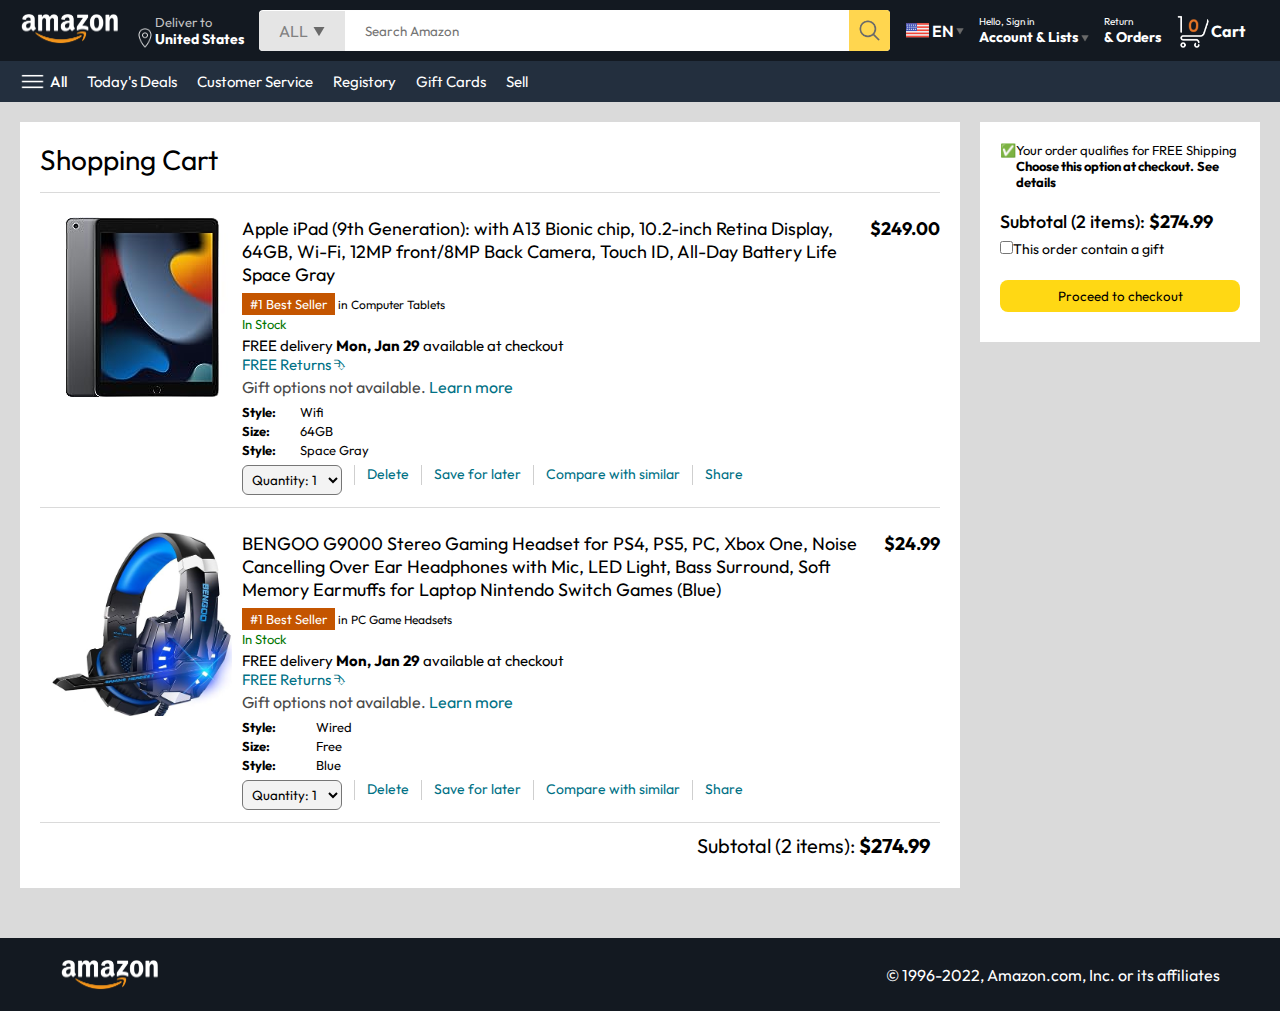
<file: cart.html>
<!DOCTYPE html>
<html lang="en">
<head>
    <meta charset="UTF-8">
    <meta name="viewport" content="width=device-width, initial-scale=1.0">
    <title>Cart</title>
    <link rel="stylesheet" href="style.css">
    <link rel="stylesheet" href="cart.css">
</head>
<body>
    <nav>
        <a href="/">
            <img src="./assets/amazon_logo.png" width="100" alt="Amazon Logo">
        </a>
        <div class="nav-country">
            <img src="./assets/location_icon.png" height="20" alt="United States Flag">
            <div>
                <p>Deliver to</p>
                <h1>United States</h1>
            </div>
        </div>
        <div class="nav-search">
            <div class="nav-search-category">
                <p>ALL</p>
                <img src="assets/dropdown_icon.png" height="12" alt="dropdown">
            </div>
            <input type="text" class="nav-search-input" placeholder="Search Amazon">
            <img src="assets/search_icon.png" class="nav-search-icon" alt="search icon">
        </div>
        <div class="nav-language">
            <img src="assets/us_flag.png" width="25px" alt="flag image">
            <p>EN</p>
            <img src="assets/dropdown_icon.png" width="8px" alt="dropdown">
        </div>
        <div class="nav-text">
            <p><a href="/signin.html">Hello, Sign in</a></p>
            <h1>Account & Lists <img src="assets/dropdown_icon.png" width="8px" alt="dropdown"></h1>
        </div>
        <div class="nav-text">
            <p>Return</p>
            <h1>& Orders</h1>
        </div>
        <a href="" class="nav-cart">
            <img src="assets/cart_icon.png" width="35px" alt="cart icon">
            <h4>Cart</h4>
        </a>
    </nav> 
<div class="nav-bottom">
    <div>
        <img src="assets/menu_icon.png" width="25px" alt="menu">
        <p>All</p>
    </div>
    <p>Today's Deals</p>
    <p>Customer Service</p>
    <p>Registory</p>
    <p>Gift Cards</p>
    <p>Sell</p>
</div>  
<div class="cart">
    <div class="cart-left">
        <h1>Shopping Cart</h1>
        <hr>
        <div class="product-cart-list">
            <img src="assets/ipad_img.jpg" alt="ipadimg" width="180px">
            <div>
                <div class="product-cart-titleprice">
                    <p>Apple iPad (9th Generation): with A13 Bionic chip, 
                        10.2-inch Retina Display, 64GB, Wi-Fi, 
                        12MP front/8MP Back Camera, Touch ID, 
                        All-Day Battery Life Space Gray
                    </p>
                    <p><b>$249.00</b></p>
                </div>
                <p class="product-cart-bestseller"><span>#1 Best Seller</span> in Computer Tablets</p>    
                <p class="product-cart-stock">In Stock</p>
                <p class="product-cart-delivery">FREE delivery <b>Mon, Jan 29</b> available at checkout</p>
                <p class="product-cart-returns">FREE Returns &#11191</p>
                <p class="product-cart-giftoption">Gift options not available. <span>Learn more</span></p>

                <div class="product-cart-specs">
                    <p><b>Style:</b></p> <p>Wifi</p>
                    <p><b>Size:</b></p> <p>64GB</p>
                    <p><b>Style:</b></p> <p>Space Gray</p>
                </div>
                <div class="cart-list-action">
                    <select>
                        <option value="1">Quantity: 1</option>
                        <option value="2">Quantity: 2</option>
                        <option value="3">Quantity: 3</option>
                        <option value="4">Quantity: 4</option>
                        <option value="5">Quantity: 5</option>
                    </select>
                    <hr>
                    <p class="action-btn">Delete</p>
                    <hr>
                    <p class="action-btn">Save for later</p>
                    <hr>
                    <p class="action-btn">Compare with similar</p>
                    <hr>
                    <p class="action-btn">Share</p>
                </div>
            </div>
        </div>
        <hr>
        <div class="product-cart-list">
            <img src="assets/product_img.jpg" alt="ipadimg" width="180px">
            <div>
                <div class="product-cart-titleprice">
                    <p> BENGOO G9000 Stereo Gaming Headset for PS4, PS5, PC, Xbox One, 
                        Noise Cancelling Over Ear Headphones with Mic, 
                        LED Light, Bass Surround, Soft Memory 
                        Earmuffs for Laptop Nintendo Switch Games (Blue)
                    </p>
                    <p><b>$24.99</b></p>
                </div>
                <p class="product-cart-bestseller"><span>#1 Best Seller</span> in PC Game Headsets</p>    
                <p class="product-cart-stock">In Stock</p>
                <p class="product-cart-delivery">FREE delivery <b>Mon, Jan 29</b> available at checkout</p>
                <p class="product-cart-returns">FREE Returns &#11191</p>
                <p class="product-cart-giftoption">Gift options not available. <span>Learn more</span></p>

                <div class="product-cart-specs">
                    <p><b>Style:</b></p> <p>Wired</p>
                    <p><b>Size:</b></p> <p>Free</p>
                    <p><b>Style:</b></p> <p>Blue</p>
                </div>
                <div class="cart-list-action">
                    <select>
                        <option value="1">Quantity: 1</option>
                        <option value="2">Quantity: 2</option>
                        <option value="3">Quantity: 3</option>
                        <option value="4">Quantity: 4</option>
                        <option value="5">Quantity: 5</option>
                    </select>
                    <hr>
                    <p class="action-btn">Delete</p>
                    <hr>
                    <p class="action-btn">Save for later</p>
                    <hr>
                    <p class="action-btn">Compare with similar</p>
                    <hr>
                    <p class="action-btn">Share</p>
                </div>
            </div>

        </div>
        <hr>
        <div class="cart-list-subtotal">
            Subtotal (2 items): <b>$274.99</b>
        </div>
    </div>
    <div class="cart-right">
        <div class="cart-free-delivery">
            <p>&#x2705</p>
            <p>Your order qualifies for FREE Shipping 
                <b>Choose this option at checkout.</b>
                <b>See details</b>
            </p>
        </div>
        <p class="cart-subtotal">Subtotal (2 items): <b>$274.99</b></p>
        <p class="cart-right-gift"> <input type="checkbox">This order contain a gift</p>
        <!-- changes to be done later -->
        <a href=".//"><button>Proceed to checkout</button></a>
    </div>
</div>
<footer class="footer-cart">
    <img src="./assets/amazon_logo.png" width="100" alt="">
    <p>© 1996-2022, Amazon.com, Inc. or its affiliates</p>
</footer>
</body>
</html>
</file>
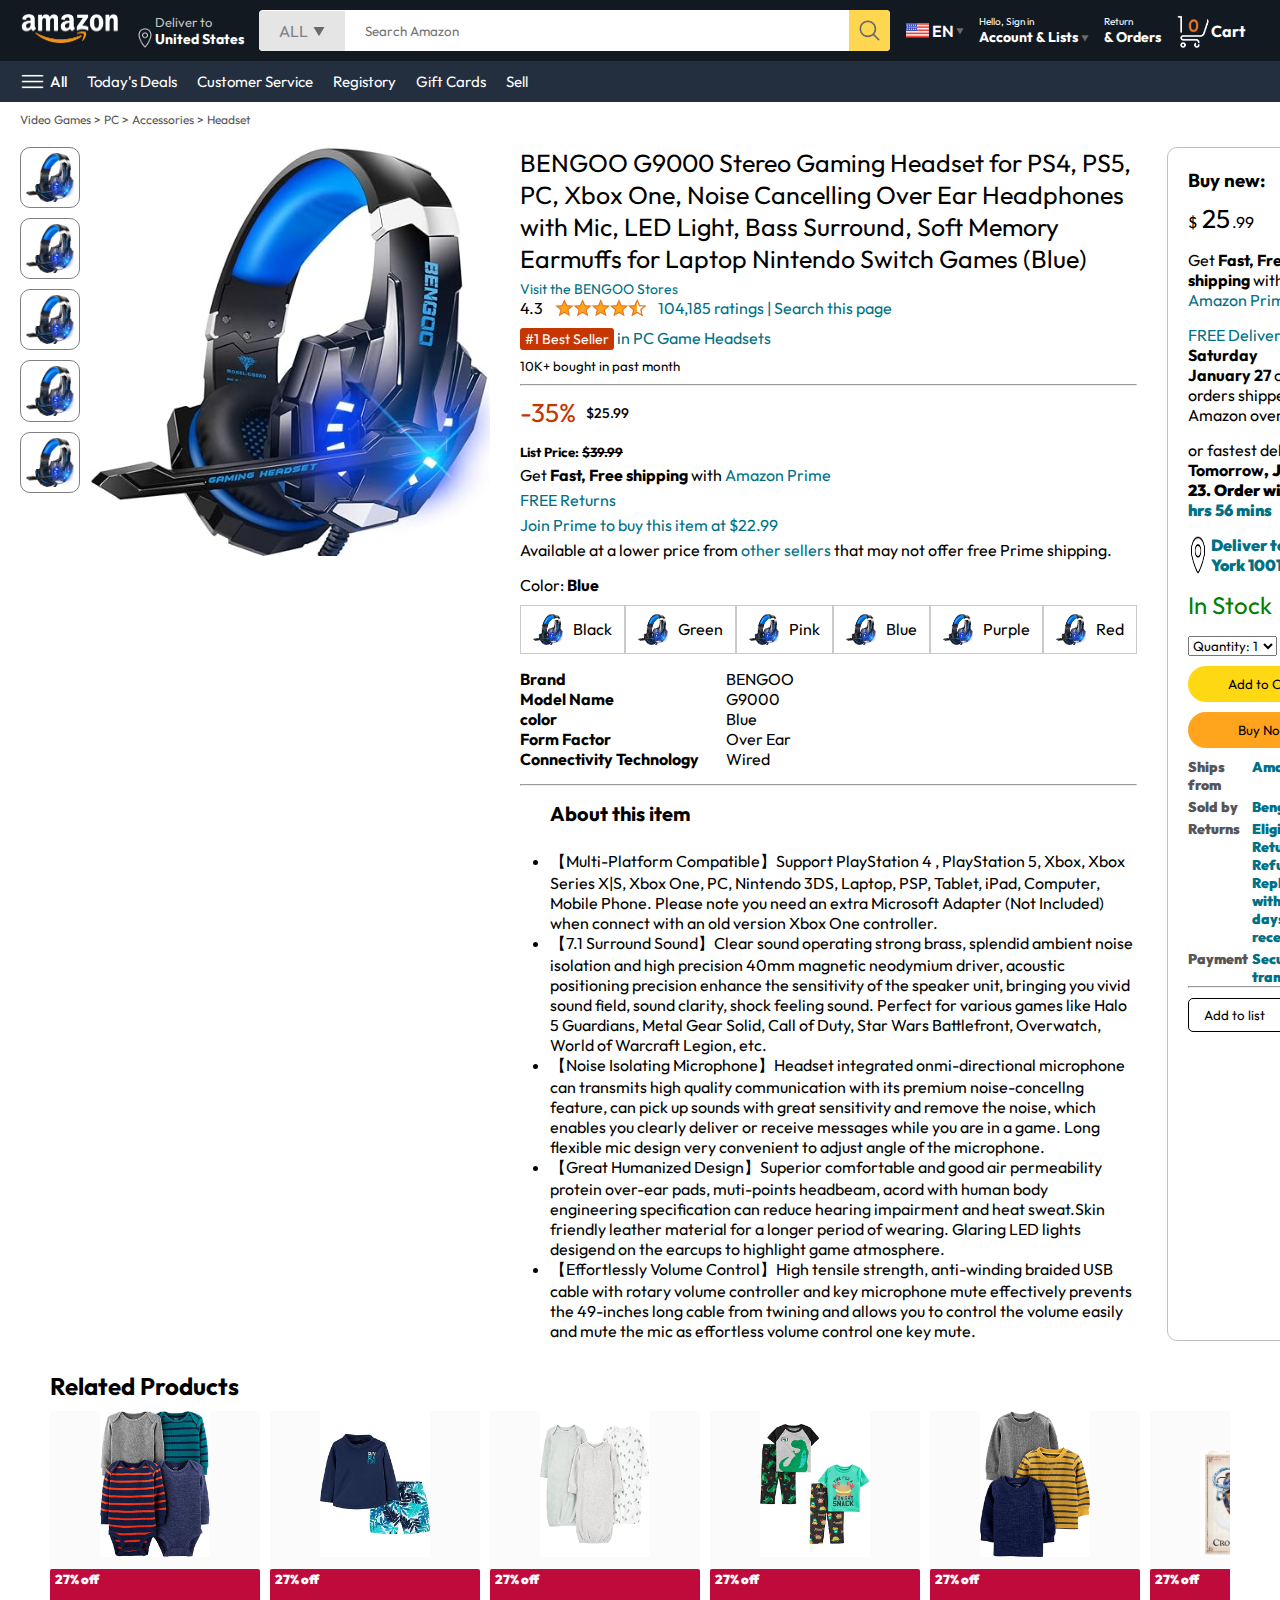
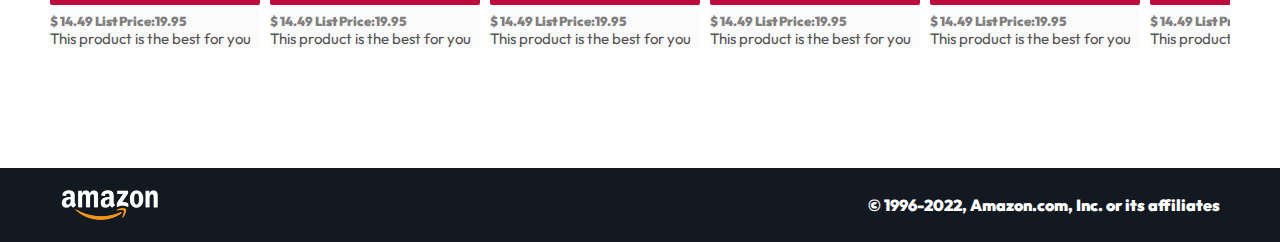
<file: product.html>
<!DOCTYPE html>
<html lang="en">
<head>
    <meta charset="UTF-8">
    <meta name="viewport" content="width=device-width, initial-scale=1.0">
    <title>Product Page</title>
    <link rel="stylesheet" href="style.css">
    <link rel="stylesheet" href="product.css">
</head>
<body>
    <nav>
        <a href="/">
            <img src="./assets/amazon_logo.png" width="100" alt="Amazon Logo">
        </a>
        <div class="nav-country">
            <img src="./assets/location_icon.png" height="20" alt="United States Flag">
            <div>
                <p>Deliver to</p>
                <h1>United States</h1>
            </div>
        </div>
        <div class="nav-search">
            <div class="nav-search-category">
                <p>ALL</p>
                <img src="assets/dropdown_icon.png" height="12" alt="dropdown">
            </div>
            <input type="text" class="nav-search-input" placeholder="Search Amazon">
            <img src="assets/search_icon.png" class="nav-search-icon" alt="search icon">
        </div>
        <div class="nav-language">
            <img src="assets/us_flag.png" width="25px" alt="flag image">
            <p>EN</p>
            <img src="assets/dropdown_icon.png" width="8px" alt="dropdown">
        </div>
        <div class="nav-text">
            <p><a href="/signin.html">Hello, Sign in</a></p>
            <h1>Account & Lists <img src="assets/dropdown_icon.png" width="8px" alt="dropdown"></h1>
        </div>
        <div class="nav-text">
            <p>Return</p>
            <h1>& Orders</h1>
        </div>
        <a href="/cart.html" class="nav-cart">
            <img src="assets/cart_icon.png" width="35px" alt="cart icon">
            <h4>Cart</h4>
        </a>
    </nav> 
<div class="nav-bottom">
    <div>
        <img src="assets/menu_icon.png" width="25px" alt="menu">
        <p>All</p>
    </div>
    <p>Today's Deals</p>
    <p>Customer Service</p>
    <p>Registory</p>
    <p>Gift Cards</p>
    <p>Sell</p>
</div>  
<div class="p breadcrum">Video Games > PC > Accessories > Headset</div>
<div class="product-display">
    <div class="product-d-image">
        <div class="product-icons">
            <img src="assets/product_img.jpg" alt="" width="60">
            <img src="assets/product_img.jpg" alt="" width="60">
            <img src="assets/product_img.jpg" alt="" width="60">
            <img src="assets/product_img.jpg" alt="" width="60">
            <img src="assets/product_img.jpg" alt="" width="60">
        </div>
        <div class="product-main-image">
            <img src="assets/product_img.jpg" alt="" width="400">
        </div>
    </div>
    <div class="product-d-details">
        <p class="product-title">
            BENGOO G9000 Stereo Gaming Headset for PS4, PS5, PC, Xbox One, 
            Noise Cancelling Over Ear Headphones with Mic, 
            LED Light, Bass Surround, Soft Memory 
            Earmuffs for Laptop Nintendo Switch Games (Blue)
        </p>
        <p class="brand-store">Visit the BENGOO Stores</p>
        <div class="product-rating">
            <div>
                <div>4.3 <img src="assets/rating_img.png" height="20px" alt="">
                </div>
                <p>104,185 ratings | Search this page</p>
            </div>
            <p><span>#1 Best Seller</span> in PC Game Headsets</p>
            <h5>10K+ bought in past month</h5>
            <hr>
        </div>
        <div class="product-d-price">
            <div>
                <p>-35%</p>
                <h1>$<span>25.99</span></h1>
            </div>
            <h5>List Price: <span>$39.99</span></h5>
            <p>Get <b>Fast, Free shipping </b> with <span>Amazon Prime</span></p>
            <p><span>FREE Returns</span></p>
            <p><span>Join Prime to buy this item at $22.99</span></p>
            <p>Available at a lower price from <span>other sellers</span> 
                that may not offer free Prime shipping. </p>
        </div>
        <div class="product-color-selection">
            <p>Color: <b>Blue</b></p>
            <div class="product-color-options">
                <div class="options">
                    <img src="assets/product_img.jpg" width=30px alt="">
                    <p>Black</p>
                </div>
                <div class="options">
                    <img src="assets/product_img.jpg" width=30px alt="">
                    <p>Green</p>
                </div>
                <div class="options">
                    <img src="assets/product_img.jpg" width=30px alt="">
                    <p>Pink</p>
                </div>
                <div class="options">
                    <img src="assets/product_img.jpg" width=30px alt="">
                    <p>Blue</p>
                </div>
                <div class="options">
                    <img src="assets/product_img.jpg" width=30px alt="">
                    <p>Purple</p>
                </div>
                <div class="options">
                    <img src="assets/product_img.jpg" width=30px alt="">
                    <p>Red</p>
                </div>
            </div>
        </div>
        <div class="product-info">
            <p><b>Brand</b></p><p>BENGOO</p>
            <p><b>Model Name</b></p><p>G9000</p>
            <p><b>color</b></p><p>Blue</p>
            <p><b>Form Factor</b></p><p>Over Ear</p>
            <p><b>Connectivity Technology</b></p><p>Wired</p>
        </div>
        <hr>
        <div class="product-description">
            <h1>About this item</h1>
            <ul>
                <li>【Multi-Platform Compatible】Support PlayStation 4
                    , PlayStation 5, Xbox, Xbox Series X|S, Xbox One,
                     PC, Nintendo 3DS, Laptop, PSP, Tablet, iPad, Computer,
                      Mobile Phone. Please note you need an extra Microsoft 
                      Adapter (Not Included) when connect with an 
                      old version Xbox One controller.
                </li>
                <li>
                    【7.1 Surround Sound】Clear sound operating strong brass, 
                    splendid ambient noise isolation and high precision 40mm 
                    magnetic neodymium driver, acoustic positioning precision 
                    enhance the sensitivity of the speaker unit, bringing you 
                    vivid sound field, sound clarity, shock feeling sound. 
                    Perfect for various games like Halo 5 Guardians, Metal 
                    Gear Solid, Call of Duty, Star Wars Battlefront, Overwatch, 
                    World of Warcraft Legion, etc.
                </li>
                <li>
                    【Noise Isolating Microphone】Headset integrated 
                    onmi-directional microphone can transmits high quality 
                    communication with its premium noise-concellng feature, 
                    can pick up sounds with great sensitivity and remove the 
                    noise, which enables you clearly deliver or receive messages
                     while you are in a game. Long flexible mic design very 
                     convenient to adjust angle of the microphone. 
                </li>
                <li>
                    【Great Humanized Design】Superior comfortable and good
                     air permeability protein over-ear pads, muti-points 
                     headbeam, acord with human body engineering specification
                      can reduce hearing impairment and heat sweat.Skin friendly
                       leather material for a longer period of wearing. Glaring
                        LED lights desigend on the earcups to highlight 
                        game atmosphere.
                </li>
                <li>
                    【Effortlessly Volume Control】High tensile strength,
                     anti-winding braided USB cable with rotary volume 
                     controller and key microphone mute effectively 
                     prevents the 49-inches long cable from twining and 
                     allows you to control the volume easily and mute 
                     the mic as effortless volume control one key mute.
                </li>
            </ul>
        </div>
    </div>
    <div class="product-d-purchase">
        <div class="title">
            <h3>Buy new:</h3> <img src="assets/circle_icon.png" width="20px" alt="">
        </div>
        <h1 class="price">$ <span>25</span>.99 </h1>
        <div class="gap">
            <p>Get <b>Fast, Free shipping </b> with <span>Amazon Prime</span></p>
        </div>
        <div class="gap">
            <p><span>FREE Delivery</span> <b> Saturday</b></p>
            <p><b>January 27</b> on orders shipped by Amazon over $35</p>
        </div>
        <div class="gap">
            <p>or fastest delivery <b>Tomorrow<b>, <b>January 23</b>. Order within <span>10 hrs 56 mins</span></p>            
        </div>
        <div class="delivery-location">
            <img src="assets/location_icon_dark.png" width="20px" alt="">
            <p><span>Deliver to New York 10014</span></p>
        </div>
        <h2 class="product-stock">In Stock</h2>
        <select name="product-quantity">
            <option value="1">Quantity: 1</option>
            <option value="2">Quantity: 2</option>
            <option value="3">Quantity: 3</option>
        </select>
        <div>
        <button class="btn">Add to Cart</button>
        <button class="btn product-buy">Buy Now</button>
        </div>
        
        <div class="product-seller-info">
            <p>Ships from</p> <p><span>Amazon</span></p>
            <p>Sold by</p> <p><span>Bengoo Inc.</span></p>
            <p>Returns</p> <p><span>Eligible for Return, 
            Refund or Replacement within 30 days of receipt</span></p>
            <p>Payment</p> <p><span>Secure transaction</span></p>
        </div>
        <hr>
        <button class="product-add-list">Add to list</button>
    </div>
</div>
<div class="product-slider-with-price">
    <h2>Related Products</h2>
    <div class="products">
        <div class="product-card">
            <div class="product-img-container">
                <img src="assets/product2-1.jpg" alt="">
            </div>
            <div class="product-offer">
                <p>27% off</p> <span>Deal</span>
            </div>
            <p class="product-price">$ <span>14.49</span> List Price:19.95 </p>
            <h4>This product is the best for you</h4>
        </div>
        <div class="product-card">
            <div class="product-img-container">
                <img src="assets/product2-2.jpg" alt="">
            </div>
            <div class="product-offer">
                <p>27% off</p> <span>Deal</span>
            </div>
            <p class="product-price">$ <span>14.49</span> List Price:19.95 </p>
            <h4>This product is the best for you</h4>
        </div>
        <div class="product-card">
            <div class="product-img-container">
                <img src="assets/product2-3.jpg" alt="">
            </div>
            <div class="product-offer">
                <p>27% off</p> <span>Deal</span>
            </div>
            <p class="product-price">$ <span>14.49</span> List Price:19.95 </p>
            <h4>This product is the best for you</h4>
        </div>
        <div class="product-card">
            <div class="product-img-container">
                <img src="assets/product2-4.jpg" alt="">
            </div>
            <div class="product-offer">
                <p>27% off</p> <span>Deal</span>
            </div>
            <p class="product-price">$ <span>14.49</span> List Price:19.95 </p>
            <h4>This product is the best for you</h4>
        </div>
        <div class="product-card">
            <div class="product-img-container">
                <img src="assets/product2-5.jpg" alt="">
            </div>
            <div class="product-offer">
                <p>27% off</p> <span>Deal</span>
            </div>
            <p class="product-price">$ <span>14.49</span> List Price:19.95 </p>
            <h4>This product is the best for you</h4>
        </div>
        <div class="product-card">
            <div class="product-img-container">
                <img src="assets/product2-6.jpg" alt="">
            </div>
            <div class="product-offer">
                <p>27% off</p> <span>Deal</span>
            </div>
            <p class="product-price">$ <span>14.49</span> List Price:19.95 </p>
            <h4>This product is the best for you</h4>
        </div>
        <div class="product-card">
            <div class="product-img-container">
                <img src="assets/product2-7.jpg" alt="">
            </div>
            <div class="product-offer">
                <p>27% off</p> <span>Deal</span>
            </div>
            <p class="product-price">$ <span>14.49</span> List Price:19.95 </p>
            <h4>This product is the best for you</h4>
        </div>
        <div class="product-card">
            <div class="product-img-container">
                <img src="assets/product2-8.jpg" alt="">
            </div>
            <div class="product-offer">
                <p>27% off</p> <span>Deal</span>
            </div>
            <p class="product-price">$ <span>14.49</span> List Price:19.95 </p>
            <h4>This product is the best for you</h4>
        </div>
        <div class="product-card">
            <div class="product-img-container">
                <img src="assets/product2-9.jpg" alt="">
            </div>
            <div class="product-offer">
                <p>27% off</p> <span>Deal</span>
            </div>
            <p class="product-price">$ <span>14.49</span> List Price:19.95 </p>
            <h4>This product is the best for you</h4>
        </div>
        <div class="product-card">
            <div class="product-img-container">
                <img src="assets/product2-10.jpg" alt="">
            </div>
            <div class="product-offer">
                <p>27% off</p> <span>Deal</span>
            </div>
            <p class="product-price">$ <span>14.49</span> List Price:19.95 </p>
            <h4>This product is the best for you</h4>
        </div>
        <div class="product-card">
            <div class="product-img-container">
                <img src="assets/product2-11.jpg" alt="">
            </div>
            <div class="product-offer">
                <p>27% off</p> <span>Deal</span>
            </div>
            <p class="product-price">$ <span>14.49</span> List Price:19.95 </p>
            <h4>This product is the best for you</h4>
        </div>
    </div>
</div>
<footer class="product-footer">
    <img src="./assets/amazon_logo.png" width="100" alt="">
    <p>© 1996-2022, Amazon.com, Inc. or its affiliates</p>
</footer>
<script>
    const scrollContainer = document.querySelectorAll(".products");
for (const item of scrollContainer) {
    item.addEventListener("wheel", (evt) => {
        evt.preventDefault();
        item.scrollLeft += evt.deltaY;
    });
}
</script>
</body>
</html>
</file>
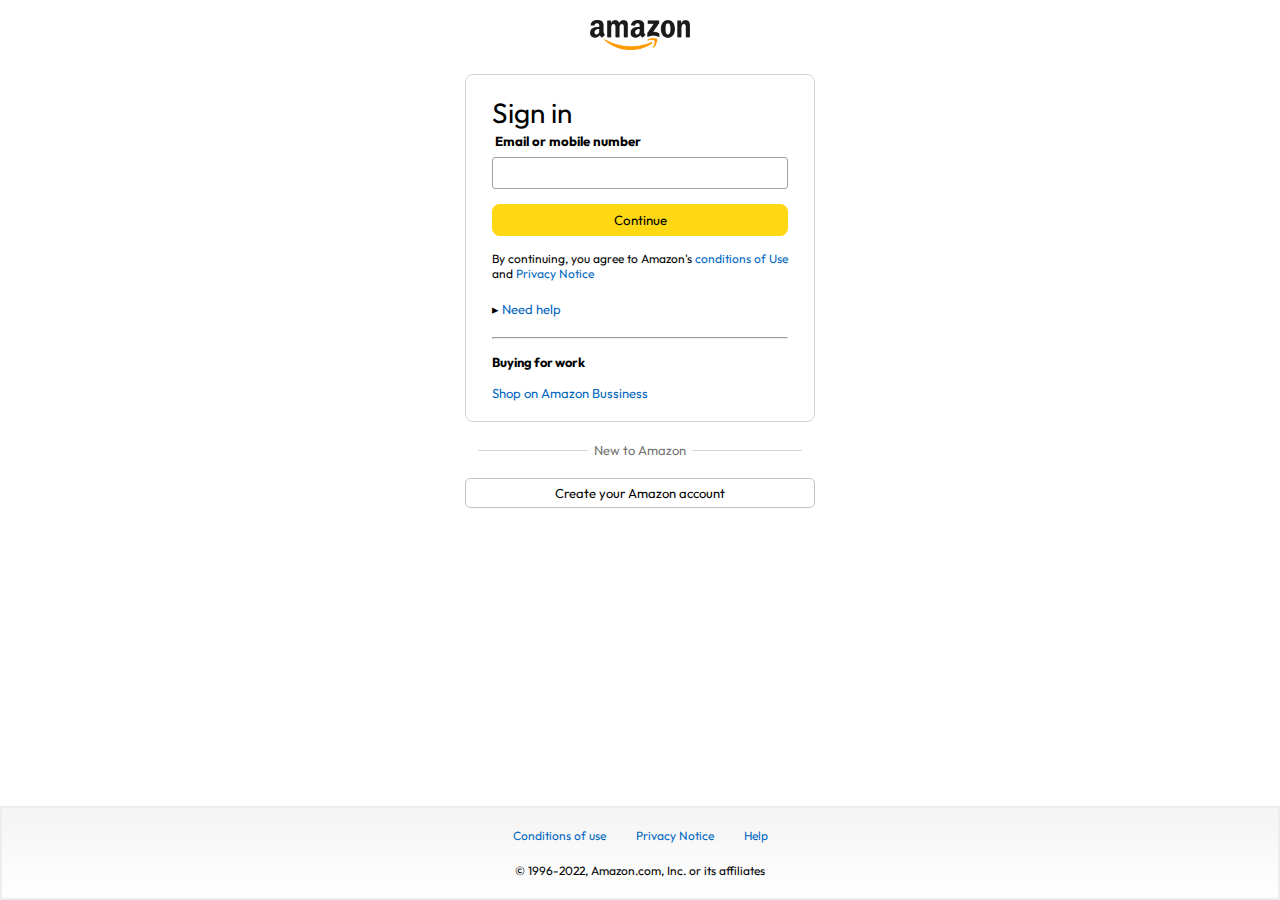
<file: signin.html>
<!DOCTYPE html>
<html lang="en">
<head>
    <meta charset="UTF-8">
    <meta name="viewport" content="width=device-width, initial-scale=1.0">
    <title>Sign-in</title>
    <link rel="stylesheet" href="signin.css">
</head>
<body>
    <form action="index.html">
        <a href="/"><img class="logo" src="assets/amazon_logo_dark.png"  width="100px" alt=""></a>
    <div class="sigin-container">
        <h1 class="signin-title">Sign in</h1>
        <h5 class="input-label">Email or mobile number</h5>
        <input type="text">
        <button>Continue</button>
        <p class="signin-condition">By continuing, you agree to Amazon's <span>conditions of Use</span> 
            and <span>Privacy Notice</span></p>
        <p class="signin-help">&#9656 <span>Need help</span></p>
        <hr>
        <h4 class="buying">Buying for work</h4>
        <p class="signin-bussiness"><span>Shop on Amazon Bussiness</span></p>
    </div>
    <div class="signin-bottom">
        <hr>
        <p>New to Amazon</p>
        <hr>
    </div>
    <a href="signup.html">
        <button class="signin-signup-btn">Create your Amazon account</button>
    </a>
    <footer>
        <div class="footer-links">
            <a href="#">Conditions of use</a>
            <a href="#">Privacy Notice</a>
            <a href="#">Help</a>
        </div>
        <p class="footer-copyright">© 1996-2022, Amazon.com, Inc. or its affiliates</p>
    </footer>
    </form>
</body>
</html>
</file>
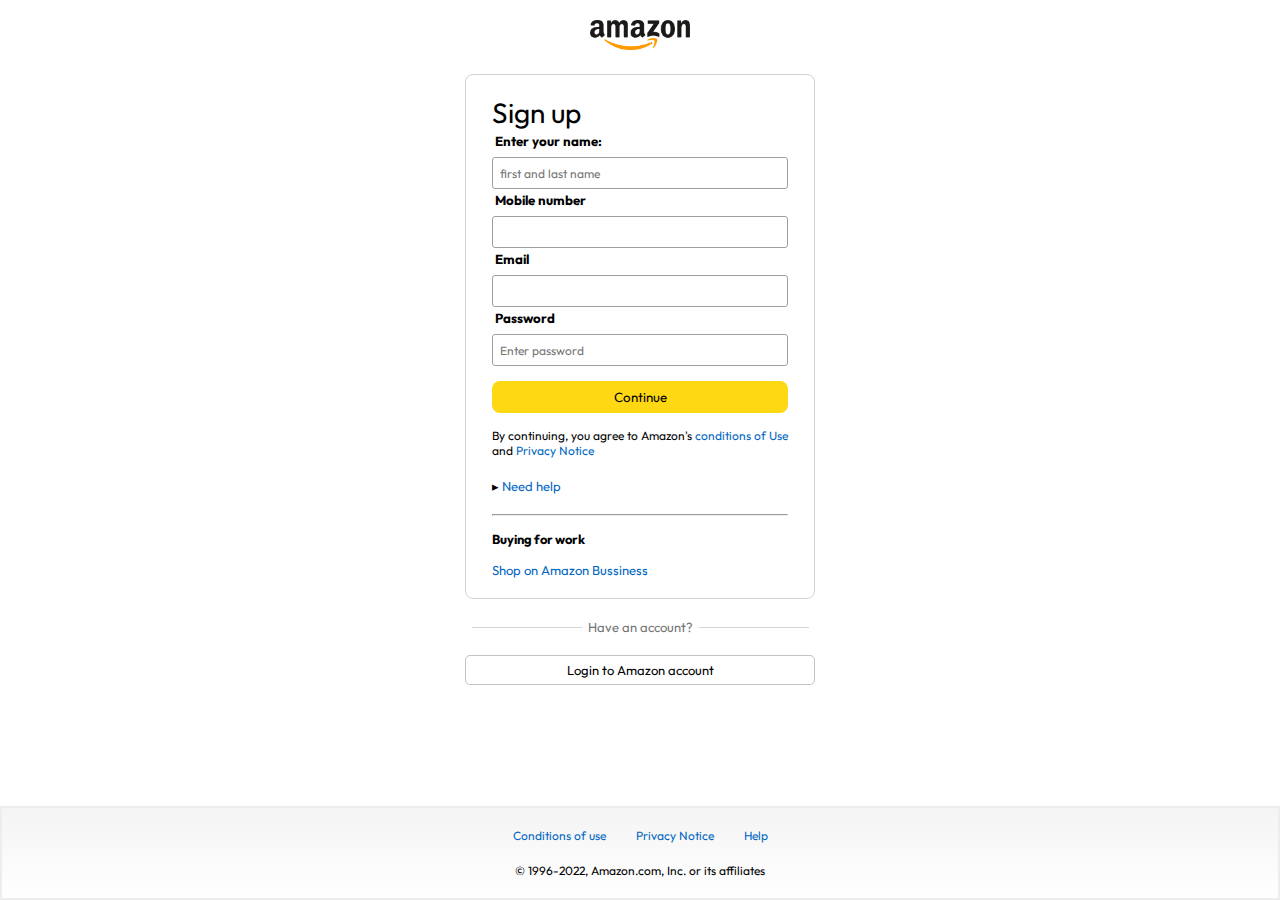
<file: signup.html>
<!DOCTYPE html>
<html lang="en">
<head>
    <meta charset="UTF-8">
    <meta name="viewport" content="width=device-width, initial-scale=1.0">
    <title>Signup Page</title>
    <link rel="stylesheet" href="signin.css">
</head>
<body>
    <form action="index.html">
        <a href="/"><img class="logo" src="assets/amazon_logo_dark.png"  width="100px" alt=""></a>
    <div class="sigin-container">
        <h1 class="signin-title">Sign up</h1>
        <h5 class="input-label">Enter your name:</h5>
        <input type="text" placeholder="first and last name">
        <h5 class="input-label">Mobile number</h5>
        <input type="number">
        <h5 class="input-label">Email</h5>
        <input type="text">
        <h5 class="input-label">Password</h5>
        <input type="password" placeholder="Enter password">
        <button>Continue</button>
        <p class="signin-condition">By continuing, you agree to Amazon's <span>conditions of Use</span> 
            and <span>Privacy Notice</span></p>
        <p class="signin-help">&#9656 <span>Need help</span></p>
        <hr>
        <h4 class="buying">Buying for work</h4>
        <p class="signin-bussiness"><span>Shop on Amazon Bussiness</span></p>
    </div>
    <div class="signin-bottom">
        <hr>
        <p>Have an account?</p>
        <hr>
    </div>
    <a href="signin.html">
        <button class="signin-signup-btn">Login to Amazon account</button>
    </a>
    <footer>
        <div class="footer-links">
            <a href="#">Conditions of use</a>
            <a href="#">Privacy Notice</a>
            <a href="#">Help</a>
        </div>
        <p class="footer-copyright">© 1996-2022, Amazon.com, Inc. or its affiliates</p>
    </footer>
    </form>
    
</body>
</html>
</file>
<file: style.css>
@import url('https://fonts.googleapis.com/css2?family=Outfit:wght@100..900&family=Roboto:ital,wght@0,100..900;1,100..900&display=swap');

*{
    padding: 0;
    margin: 0;
    box-sizing: border-box;
    font-family: outfit;
}
body{
    background-color: #dadada
}
a{
    text-decoration: none;
    color: inherit;
}  
nav {
    display: flex;
    align-items: center;
    justify-content: space-between;
    background: #131921;
    padding: 10px 20px;
    color: #ffffff;
}
.nav-country {
    display: flex;
    align-items: end;
    margin-left: 15px;
    font-size: 13px;
    color: #c4c4c4;

}
.nav-country h1 {
    color: #fff;
    font-size: 14px;
}
.nav-search{
    flex: 1;
    display: flex;
    align-items: center;
    background: #ffffff;
    color: gray;
    max-width: 1000px;
    border-radius: 4px;
    margin-left: 15px;
}
.nav-search-category{
    display: flex;
    align-items: center;
    padding: 10px 20px;
    gap: 5px;
    background: #e5e5e5;
    border-radius: 4px 0 0 4px;
}
.nav-search-input{
    border: none;
    outline: none;
    padding-left: 20px;
    width: 100%;
}
.nav-search-icon{
    max-width: 41px;
    padding: 8px;
    background: #ffd64f;
    border-radius: 0 4px 4px 0;
}
.nav-language{
    display: flex;
    align-items: center;
    gap: 2px;
    font-weight: 600;
    margin-left: 15px;
}
.nav-text{
    margin-left: 15px;
}
.nav-text p{
    font-size: 10px;
}
.nav-text h1{
    font-size: 14px;
}
.nav-cart{
    display: flex;
    align-items: center;
    margin: 0 15px;
}
.nav-bottom{
    display: flex;
    align-items: center;
    gap: 20px;
    padding: 8px 20px;
    background: #232f3e;
    color: #ffffff;
    font-size: 15px;
}
.nav-bottom div{
    display: flex;
    align-items: center; 
    gap: 5px;
    font-weight: 500;
}
.header-slider ul{
    display: flex;
    overflow-y: hidden;
}
.header-img{
    max-width: 100%;
    mask-image: linear-gradient(to bottom, #000000 50%, transparent 100%);
}
.header-slider a{
    position: absolute;
    top: 20%;
    z-index: 1;
    padding: 5vh 1vw; 
    background: #ffffff4f;
    color: #0000007b;
    text-decoration: none;
    font-size: 18px;
    font-weight: bold;
    cursor: pointer;
    transition: 0.5s;
}
.control-next{
    right: 0;
}
.box-row{
    display: flex;
    flex-wrap: wrap;
    row-gap: 20px;
    justify-content: space-between;
    margin: 20px 30px;
}
.box-col{
    display: flex;
    flex-direction: column;
    gap: 10px;
    padding: 15px 20px;
    background: #ffffff;
    max-width: 24%;
    min-height: 200px;
    z-index: 1;
}
.box-col a{
    font-size: 13px;
    color: #009999;
    font-weight: 50; 
}
.header-box{
    margin-top: -20vw;
}
.product-slider{
    background: #ffffff;
    margin: 0 30px;
    padding: 20px;
    margin-bottom: 15px;
}
.product-slider .products{
    display: flex;
    overflow: auto;
    gap: 20px;
    margin-top: 10px;
}
.product-slider .products img{
    max-width: 200px;
    max-height: 200px;
}
.product-slider .products::-webkit-scrollbar{
    display: none;
}
.product-slider-with-price{
    background: white;
    margin: 0 30px;
    padding: 20px;
    margin-bottom: 15px;
}
.product-slider-with-price .products{
    display: flex;
    overflow-x: auto;
    gap: 10px;
    margin-top: 10px;
}
.product-slider-with-price .products::-webkit-scrollbar{
    display: none;
}
.product-card{
    display: flex;
    flex-direction: column;
    justify-content: end;
    min-width: 210px;
    background: #fbfbfb;
}
.product-card img{
    width: 110px;
    margin: 0 50px;
}
.product-offer{
    background: #be0b3b;
    color: #fff;
    display: inline-block;
    padding: 2px 5px;
    border-radius: 2px;
    margin: 8px 0;
    font-size: 13px;
}
.product-offer span{
    color: #be0b3b;
    font-weight: 500;
    font-size: 12px;
}
.product-price{
    color: gray;
    font-size: 13px;
}
.product-card h4{
    color: #525252;
    font-size: 15px;
    font-weight: 400;
}
footer{
    display: flex;
    justify-content: space-between;
    align-items: center;
    color: #ffffff;
    background: #131921;
    padding: 20px 60px;
}
/* media query */
@media only screen and(max-width: 900px){
    nav{
        flex-wrap: wrap;
    }
    .nav-search{
        order: 7;
        margin: 15px 0 5px;
        min-width: 300px;
    }
}
</file>
<file: cart.css>
.cart{
    display: flex;
    gap: 20px;
    margin: 20px;
}
.cart-left{
    background: white;
    padding: 20px;
}
.cart-left h1{
    font-size: 28px;
    font-weight: 400;
    margin-bottom: 15px;
}
.cart-left hr{
    border: none;
    height: 1px;
    background: #dadada;
}
.product-cart-list{
    display: flex;
    align-items: start;
    gap: 10px;
    padding: 24px 0 12px 12px;
}
.product-cart-titleprice{
   display: flex; 
   gap: 20px;
   font-size: 18px;
}
.product-cart-bestseller{
    font-size: 12px;
    margin-top: 10px;
}
.product-cart-bestseller span{
    font-size: 13px;
    background: #c45500;
    color: #fff;
    padding: 3px 8px;
}
.product-cart-stock{
    font-size: 13px;
    color: #007600;
    margin:4px 0;
}
.product-cart-delivery{
    font-size: 15px;
}
.product-cart-returns{
    font-size: 15px;
    color: #007185;
    font-weight: 400;
}
.product-cart-giftoption{
    color: #494949;
    margin: 3px 0;
}
.product-cart-giftoption span{
    color: #007185;
}
.product-cart-specs{
    max-width: 150px;
    display: grid;
    grid-template-columns: auto auto;
    row-gap: 3px;
    font-size: 13px;
    margin: 7px 0;
}
.cart-list-action{
    display: flex;
    gap: 12px;
    font-size: 14px;
    color: #007185;
}
.cart-list-action hr{
    height: 20px;
    width:  1px;
    background: #cfcfcf;
}
.cart-list-action select{
    padding: 5px;
    border-radius: 6px;
    background: #f3f3f3;
}
.cart-list-subtotal{
    text-align: right;
    font-size: 20px;
    margin: 10px;
}
.cart-right{
    background: white;
    padding: 20px;
    max-height: 220px;
    min-width: 280px;
}
.cart-free-delivery{
    display: flex;
    font-size: 13px;
}
.cart-subtotal{
    margin-top: 20px;
    font-size: 18px;
    font-weight: 500;
}
.cart-right-gift{
    margin: 7px 0;
    font-size: 14px;
}
.cart-right button{
    width: 100%;
    height: 32px;
    margin: 15px 0;
    background: #ffd814;
    border: none;
    border-radius: 8px;
    cursor: pointer;
}
.cart-right button:hover{
    background: #ebc712;
}
.footer-cart{
    margin-top: 50px;
}
</file>
<file: product.css>
body{
    background: #ffffff;
}
.breadcrum{
    padding: 10px 20px;
    font-size: 12px; 
    color: #565656;
}
.product-display{
    min-height: 100%;
    padding: 10px 20px;
    display: flex;
}
.product-d-image{
    display: flex;
    gap: 10px;
}
.product-icons{
    display: flex;
    flex-direction: column;
    gap: 10px;
}
.product-icons img{
    border: 1px solid gray;
    border-radius: 10px;
    padding: 5px;
}
.product-d-details{
    margin: 0 30px;
}
.product-title{
    font-size: 25px;
}
.brand-store{
    margin-top: 5px;
    color: #007185;
    font-size: 14px;
}
.product-rating{
    display: flex;
    flex-direction: column;
    gap: 10px;
}
.product-rating div{
    display: flex;
    align-items: center;
    gap: 10px;
}
.product-rating p{
    color: #007185;
}
.product-rating p span{
    color: #ffffff;
    background: #c73500;
    padding: 2px 5px;
    border-radius: 3px;
    font-size: 14px;
}
.product-rating h5{
    font-weight: 400;
}
.product-d-price{
    display: flex;
    flex-direction: column;
    gap: 5px;
}
.product-d-price div{
    display: flex;
    align-items: center;
    gap: 10px;
    margin: 10px 0;
}
.product-d-price div p{
    font-size: 26px;
    color: #c73500;
}
.product-d-price div h1{
    font-size: 14px;
    font-weight: 500;
}
.product-d-price div h5{
    font-size: 26px;
    font-weight: 500;
}
.product-d-price div h5{
    color: #565656;
    font-weight: 400;
}
.product-d-price h5 span{
    text-decoration: line-through;
}
.product-d-price p span{
    color: #007185;
}
.product-color-selection{
    margin: 15px 0;
}
.product-color-options{
    display: flex;
    justify-content: space-between;
    margin-top: 10px;
}
.options{
    display: flex;
    align-items: center;
    padding: 8px 12px;
    border: 1px solid #cbcbcb;
    gap: 10px;
}
.product-info{
    display: grid;
    grid-template-columns: auto auto;
    max-width: 300px;
    margin-bottom: 15px;
}
.product-description h1{
    font-size: 20px;
    margin: 15px 0;
}
.product-description{
    display: flex;
    flex-direction: column;
    gap: 10px;
    margin-left: 30px;
}
.product-d-purchase{
    width: 100%;
    max-width: 280px;
    border: 1px solid #c1c1c1;
    border-radius: 10px;
    padding: 20px;
}
.product-d-purchase .title{
    display: flex;
    justify-content: space-between;
    align-self: center;
}
.product-d-purchase .price{
    font-size: 16px;
    font-weight: 400;
    margin: 10px 0;
}
.product-d-purchase .price span{
    font-size: 26px;
    padding: 2px;
}
.product-d-purchase .gap{
    margin: 15px 0;
}
.product-d-purchase p span{
    color: #007185;
}
.delivery-location{
    display: flex;
    align-self: center;
    gap: 3px;
}
.product-stock{
    margin: 15px 0;
    color: green;
    font-weight: 400;
}
.product-quantity{
    padding: 8px 5px;
    outline: none;
    width: 100%;
    border-radius: 5px;
    background: #efefef;
    border-color: #c1c1c1;
}
.product-d-purchase .btn{
    outline: none;
    border: none;
    background: #ffd814;
    width: 100%;
    padding: 10px 0;
    margin-top: 10px;
    border-radius: 50px;
    cursor: pointer;
}
.product-d-purchase .product-buy{
    background: #ffa41c;
}
.product-seller-info{
    margin-top: 10px;
    display: grid;
    grid-template-columns: auto auto;
    gap: 4px;
    font-size: 14px;
    color: #565656;
}
.product-seller-info span{
    color: #007185;
}
.product-seller-info hr{
    margin: 20px 0;
}
.product-add-list{
    width: 100%;
    padding: 8px 15px;
    border-radius: 5px;
    border: 1px solid #000;
    text-align: start;
    background: white;
    cursor: pointer;
    margin-top: 10px;
}
.product-footer{
    margin-top: 100px;
}
</file>
<file: signin.css>
@import url('https://fonts.googleapis.com/css2?family=Outfit:wght@100..900&family=Roboto:ital,wght@0,100..900;1,100..900&display=swap');

*{
    padding: 0;
    margin: 0;
    box-sizing: border-box;
    font-family: outfit;
}
body{
    background: #ffffff;
    text-align: center;
    font-family: outfit;
    min-height: 100vh;
}
.logo{
    margin-top: 20px;
}
.sigin-container{
    max-width: 350px;
    border: 1px solid #d2d2d2;
    margin: auto;
    margin-top: 20px;
    padding: 20px 26px;
    border-radius: 8px;
    text-align: left;
}
.signin-title{
    align-items: center;
    font-size: 28px;
    font-weight: 400;
}
.input-label{
    margin: 3px;
}
.sigin-container input{
    width: 100%;
    height: 32px;
    margin-top: 5px;
    padding: 3px 7px;
    border-radius: 3px;
    border: 1px solid #a0a0a0;
    font-size: 12px;
}
.sigin-container input:focus{
    outline: 3px solid #c2f2ff;
}
.sigin-container button{
    width: 100%;
    height: 32px;
    margin: 15px 0;
    background: #ffd814;
    border: none;
    border-radius: 8px;
    cursor: pointer;
}
.sigin-container button:hover{
    background-color: #ebc712;
}
.signin-condition{
     font-size: 12px;
}
.sigin-container p span{
    color:#0066c0;
}
.signin-help{
    font-size: 13px;
    margin: 20px 0;
}
.signin-container hr{
    border: none;
    height: 1px;
    background-color: #d4d4d4;
}
.buying{
    margin: 15px 0;
    font-size: 13px;
}
.signin-bussiness{
    font-size: 13px;
}
.signin-bottom{
    max-width: 350px;
    font-size: 13px;
    color: #737373;
    margin: 20px auto;
    display: flex;
    align-items: center;
    justify-content: center;
    gap: 6px;
}
.signin-bottom hr{
    border: none;
    height: 1px;
    background-color: #d4d4d4;
    width: 110px;
}
.signin-signup-btn{
    width: 350px;
    height: 30px;
    font-size: 13px;
    background: #ffffff;
    border-radius: 5px;
    border: 1px solid #c3c3c3;
}
.signin-signup-btn:hover{
    background: #f1f1f1;
}
footer{
    width: 100%;
    height: auto;
    max-height: 200px;
    margin-top: 20px;
    padding: 20px 0;
    position: fixed;
    bottom: 0;
    background: linear-gradient(to bottom, #f4f4f4, #fff);
    border: 2px solid #ededed; 
    font-size: 12px;
}
.footer-links{
    display: flex;
    justify-content: center;
    gap: 30px;
    margin-bottom: 20px;
}
.footer-links a{
    text-decoration: none; 
    color:#0066c0;
}
</file>
